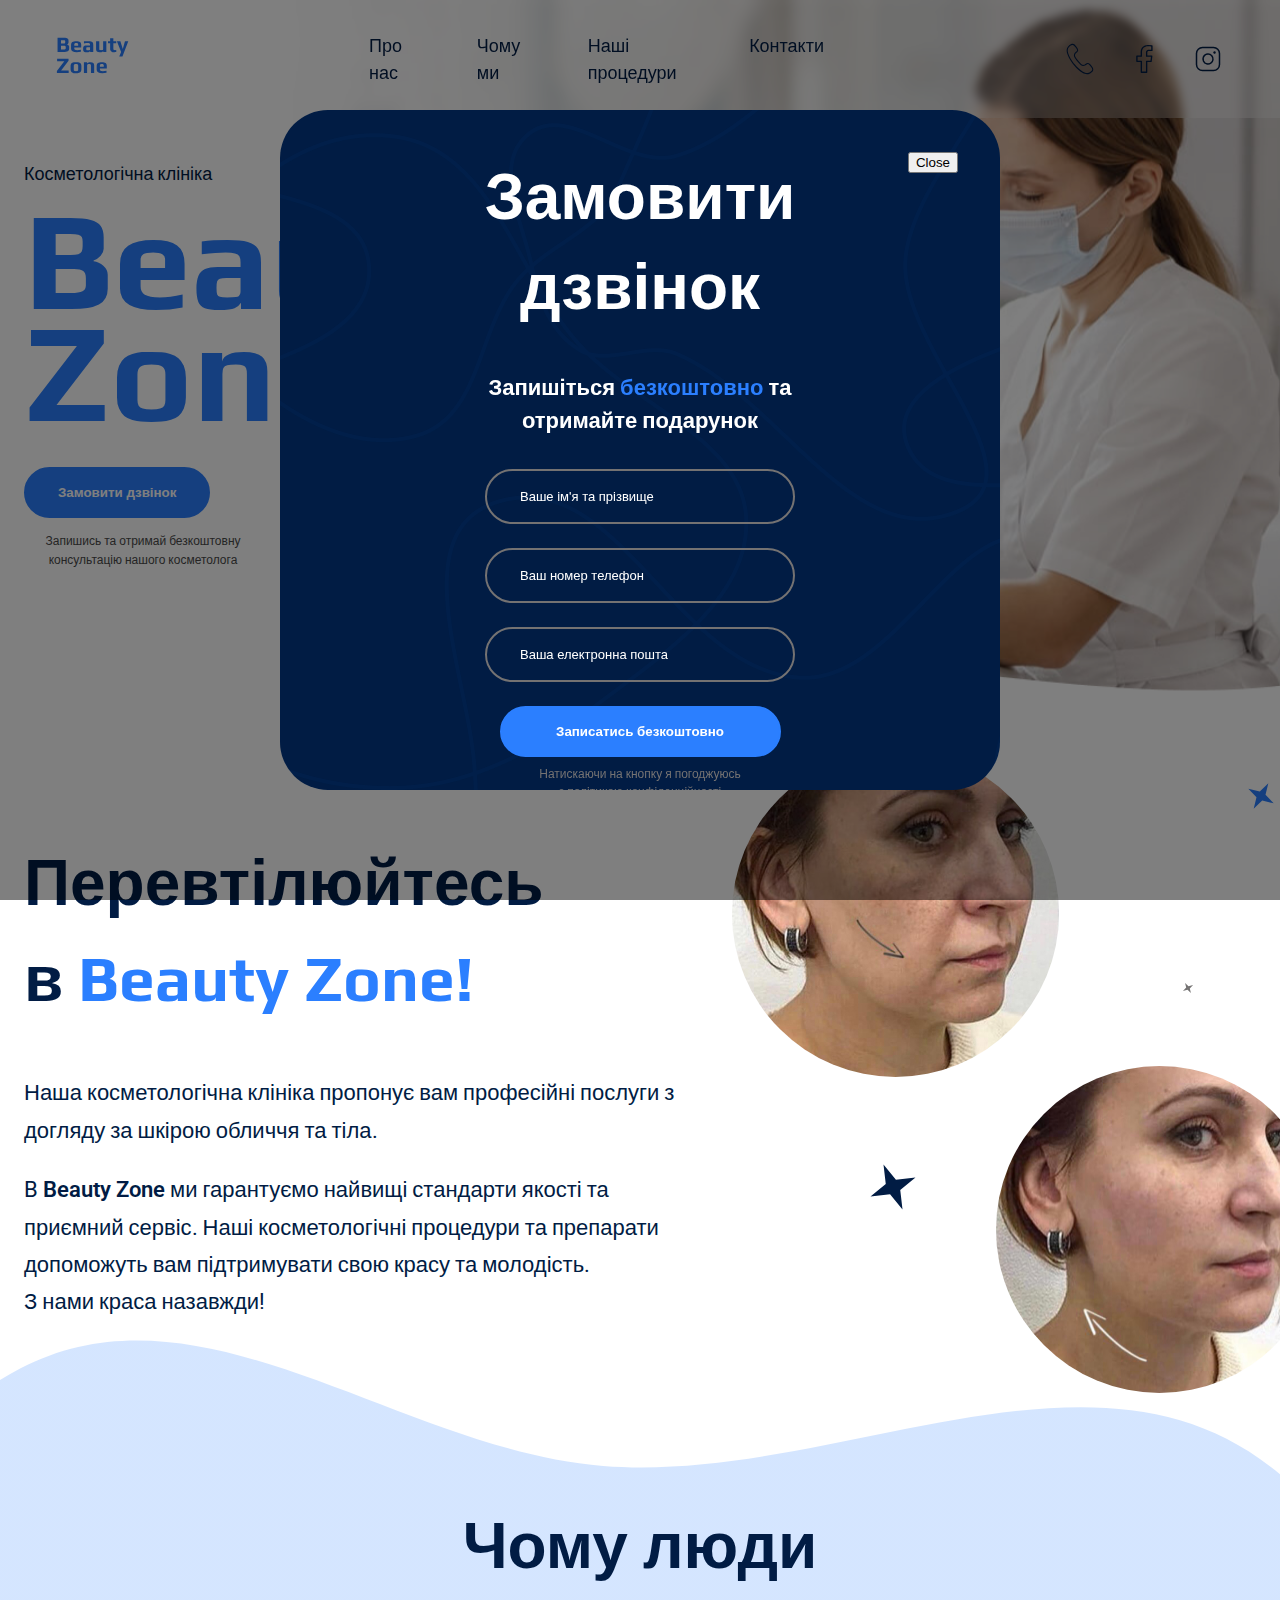
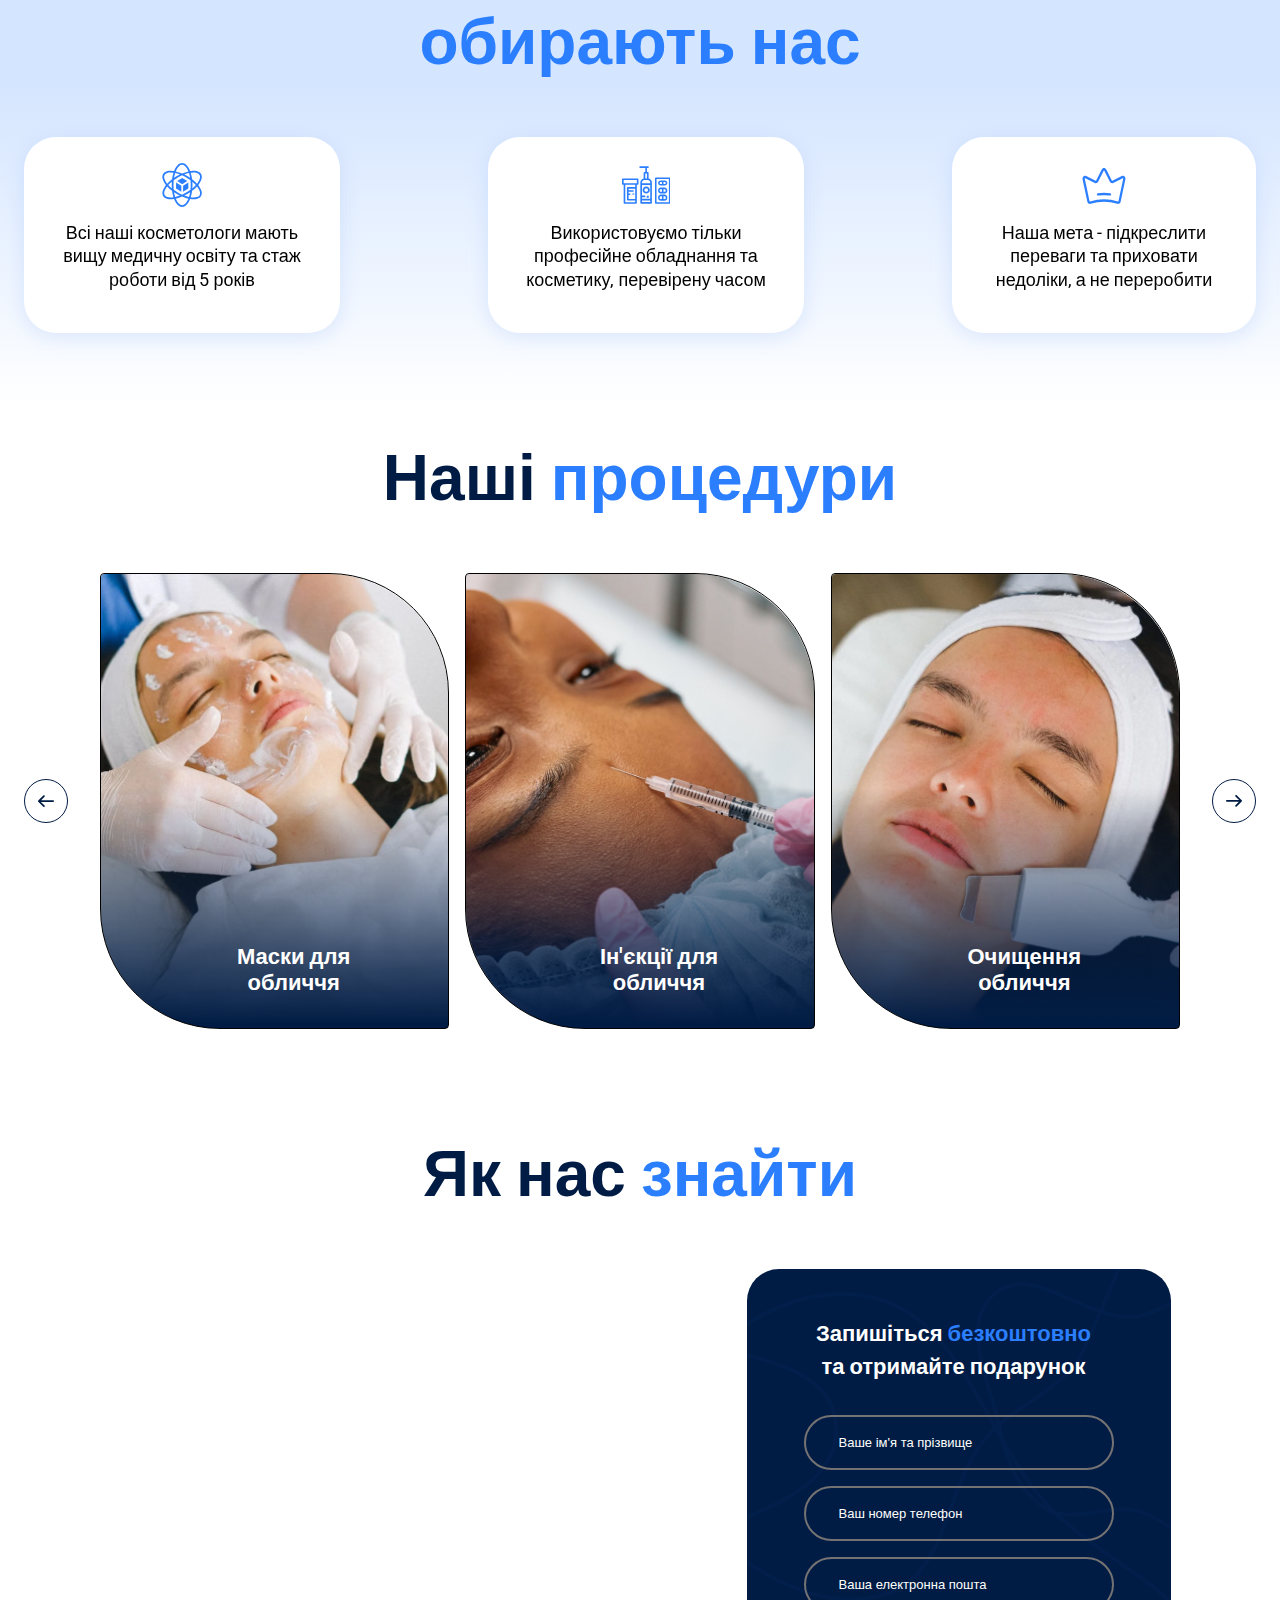
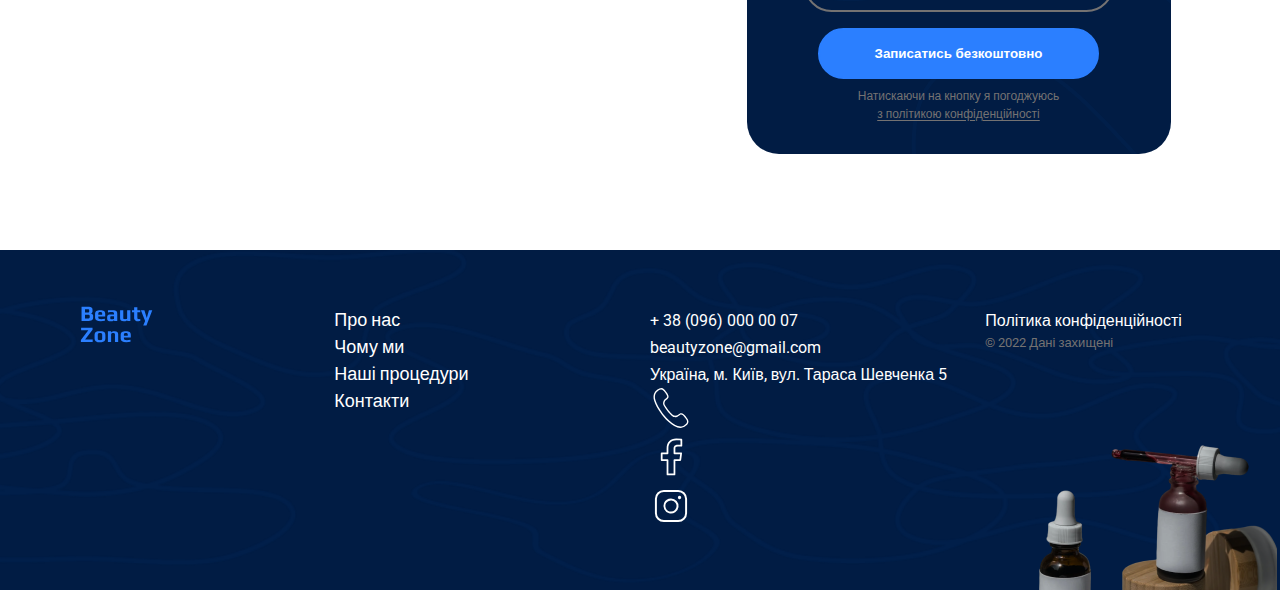
<file: index.html>
<!DOCTYPE html>
<html lang="uk">
  <head>
    <meta charset="UTF-8" />
    <meta name="viewport" content="width=device-width, initial-scale=1.0" />
    <title>Beauty Zone</title>
    <link rel="stylesheet" href="./css/main.min.css" />
  </head>
  <body>
    <header class="header">
      <div class="container">
        <div class="header__container">
          <nav class="header__nav">
            <a href="/">
              <img src="./images/logo.svg" alt="Логотип Beauty Zone" />
            </a>
            <ul class="header__menu">
              <li>
                <a class="header__link" href="#information-section">Про нас</a>
              </li>
              <li>
                <a class="header__link" href="#advantages-section">Чому ми</a>
              </li>
              <li>
                <a class="header__link" href="#procedures-section">
                  Наші процедури
                </a>
              </li>
              <li>
                <a class="header__link" href="#contact-section">Контакти</a>
              </li>
            </ul>
          </nav>
          <ul class="header__social-menu">
            <li>
              <a class="header__social-link" href="tel:+380960000007">
                <svg class="header__icon" width="32" height="32">
                  <use href="./images/icons.svg#icon-telephone"></use>
                </svg>
              </a>
            </li>
            <li>
              <a
                class="header__social-link"
                href="https://www.facebook.com/?locale=uk_UA"
                target="_blank"
              >
                <svg class="header__icon" width="32" height="32">
                  <use href="./images/icons.svg#icon-facebook"></use>
                </svg>
              </a>
            </li>
            <li>
              <a
                class="header__social-link"
                href="https://www.instagram.com/"
                target="_blank"
              >
                <svg class="header__icon" width="32" height="32">
                  <use href="./images/icons.svg#icon-instagram"></use>
                </svg>
              </a>
            </li>
          </ul>
        </div>
      </div>
    </header>
    <main>
      <section class="hero-section">
        <div class="container">
          <div class="hero-section__container">
            <p class="hero-section__text">Косметологічна клініка</p>
            <h1 class="hero-section__title">Beauty zone</h1>
            <button class="button modal-btn-open" type="button">
              Замовити дзвінок
            </button>
            <p class="hero-section__subtext">
              Запишись та отримай безкоштовну консультацію нашого косметолога
            </p>
          </div>
        </div>
      </section>
      <section class="information-section" id="information-section">
        <div class="container">
          <div class="information-section__container">
            <div class="information-section__content">
              <h2
                class="information-section__title section__title section__title--left"
              >
                Перевтілюйтесь в
                <span class="text-brand text-bold text-capitalize">
                  Beauty Zone!
                </span>
              </h2>
              <p class="information-section__text">
                Наша косметологічна клініка пропонує вам професійні послуги з
                догляду за шкірою обличчя та тіла.
              </p>
              <p class="information-section__text">
                B <span class="text-bold text-capitalize">beauty zone</span> ми
                гарантуємо найвищі стандарти якості та приємний сервіс. Наші
                косметологічні процедури та препарати допоможуть вам
                підтримувати свою красу та молодість. <br />З нами краса
                назавжди!
              </p>
            </div>
            <div class="information-section__media">
              <img
                class="information-section__photo information-section__photo--before"
                src="./images/woman-before.jpg"
                alt="Жінка до процедур"
              />
              <svg
                class="information-section__star information-section__star--big"
                width="64"
                height="64"
              >
                <use href="./images/icons.svg#icon-Star-3"></use>
              </svg>
              <svg
                class="information-section__star information-section__star--medium"
                width="40"
                height="40"
              >
                <use href="./images/icons.svg#icon-Star-2"></use>
              </svg>
              <svg
                class="information-section__star information-section__star--small"
                width="16"
                height="16"
              >
                <use href="./images/icons.svg#icon-Star-1"></use>
              </svg>
              <img
                class="information-section__photo information-section__photo--after"
                src="./images/woman-after.jpg"
                alt="Жінка після процедур"
              />
            </div>
          </div>
        </div>
      </section>
      <section class="advantages-section" id="advantages-section">
        <img
          class="advantages-section__background"
          src="./images/advantages-background.svg"
          alt=""
        />
        <div class="advantages-section__container container">
          <h2 class="advantages-section__title section__title">
            Чому люди <span class="text-brand">обирають нас</span>
          </h2>
          <div>
            <ul class="advantages-section__list">
              <li class="advantages-section__item">
                <article class="advantages-card">
                  <svg class="advantages-card__icon" width="48" height="48">
                    <use href="./images/icons.svg#icon-materials-science"></use>
                  </svg>
                  <p class="advantages-card__text">
                    Всі наші косметологи мають вищу медичну освіту та стаж
                    роботи від 5 років
                  </p>
                </article>
              </li>
              <li class="advantages-section__item">
                <article class="advantages-card">
                  <svg class="advantages-card__icon" width="48" height="48">
                    <use href="./images/icons.svg#icon-cosmetics"></use>
                  </svg>
                  <p class="advantages-card__text">
                    Використовуємо тільки професійне обладнання та косметику,
                    перевірену часом
                  </p>
                </article>
              </li>
              <li class="advantages-item">
                <article class="advantages-card">
                  <svg class="advantages-card__icon" width="48" height="48">
                    <use href="./images/icons.svg#icon-crown"></use>
                  </svg>
                  <p class="advantages-card__text">
                    Наша мета - підкреслити переваги та приховати недоліки, а не
                    переробити
                  </p>
                </article>
              </li>
            </ul>
          </div>
        </div>
      </section>
      <section class="procedures-section section" id="procedures-section">
        <div class="container">
          <h2 class="section__title">
            Наші <span class="text-brand text-bold">процедури</span>
          </h2>
          <div class="procedures-section__container">
            <button class="carousel-button" type="button">
              <svg width="16" height="16">
                <use href="./images/icons.svg#icon-Arrow"></use>
              </svg>
            </button>
            <ul class="procedures-section__list">
              <li class="procedures-section__item">
                <article class="procedure-card">
                  <img
                    class="procedure-card__image"
                    src="./images/maska.jpg"
                    alt="Маски для обличчя"
                  />
                  <h3 class="procedure-card__title">Маски для обличчя</h3>
                </article>
              </li>
              <li class="procedures-section__item">
                <article class="procedure-card">
                  <img
                    class="procedure-card__image"
                    src="./images/injection.jpg"
                    alt="Ін'єкція для обличчя"
                  />
                  <h3 class="procedure-card__title">Ін'єкції для обличчя</h3>
                </article>
              </li>
              <li class="procedures-section__item">
                <article class="procedure-card">
                  <img
                    class="procedure-card__image"
                    src="./images/cleaning.jpg"
                    alt="Очищення обличчя"
                  />
                  <h3 class="procedure-card__title">Очищення обличчя</h3>
                </article>
              </li>
            </ul>
            <button class="carousel-button carousel-button--next" type="button">
              <svg width="16" height="16">
                <use href="./images/icons.svg#icon-Arrow"></use>
              </svg>
            </button>
          </div>
        </div>
      </section>
      <section class="contact-section" id="contact-section">
        <div class="container">
          <h2 class="section__title">
            Як нас <span class="text-brand text-bold">знайти</span>
          </h2>
          <div class="contact-section__container">
            <iframe
              class="contact-section__map"
              src="https://www.google.com/maps/embed?pb=!1m18!1m12!1m3!1d5081.880122786783!2d30.5181289!3d50.4422171!2m3!1f0!2f0!3f0!3m2!1i1024!2i768!4f13.1!3m3!1m2!1s0x40d4cef8b5f6338d%3A0x25c7f06ad686451c!2z0LHRg9C70YzQstCw0YAg0KLQsNGA0LDRgdCwINCo0LXQstGH0LXQvdC60LAsIDUsINCa0LjRl9CyLCAwMjAwMA!5e0!3m2!1suk!2sua!4v1748644204067!5m2!1suk!2sua"
              width="605"
              height="481"
              allowfullscreen=""
              loading="lazy"
              referrerpolicy="no-referrer-when-downgrade"
            ></iframe>
            <div class="contact-section__form">
              <h3 class="contact-section__form-title">
                Запишіться
                <span class="text-brand">безкоштовно</span> та отримайте
                подарунок
              </h3>
              <form name="contact-form" autocomplete="off">
                <div class="contact-section__form-field input">
                  <label class="input__label visually-hidden" for="user-name">
                    Ваше ім'я та прізвище
                  </label>
                  <input
                    class="input__control"
                    type="text"
                    name="user-name"
                    id="user-name"
                    placeholder="Ваше ім'я та прізвище"
                    required
                    pattern="^[Є-ЯҐа-їґ]+\s[Є-ЯҐа-їґ]+$"
                  />
                </div>

                <div class="contact-section__form-field input">
                  <label class="input__label visually-hidden" for="user-tel">
                    Ваш номер телефон
                  </label>
                  <input
                    class="input__control"
                    type="tel"
                    name="user-tel"
                    id="user-tel"
                    placeholder="Ваш номер телефон"
                    required
                    pattern="^\+380\d{9}$"
                  />
                </div>

                <div class="contact-section__form-field input">
                  <label class="input__label visually-hidden" for="user-email">
                    Ваша електронна пошта
                  </label>
                  <input
                    class="input__control"
                    type="email"
                    name="user-email"
                    id="user-email"
                    placeholder="Ваша електронна пошта"
                  />
                </div>
                <button class="contact-section__button button" type="submit">
                  Записатись безкоштовно
                </button>
                <p class="form-terms">
                  Натискаючи на кнопку я погоджуюсь
                  <a class="form-terms__link" href="" target="_blank">
                    з політикою конфіденційності
                  </a>
                </p>
              </form>
            </div>
          </div>
        </div>
      </section>
    </main>
    <footer class="footer">
      <div class="container">
        <div class="footer-container">
          <nav class="footer-nav">
            <div class="footer-logo">
              <a href="/">
                <img src="./images/logo.svg" alt="Логотип Beauty Zone" />
              </a>
            </div>
            <ul class="footer-menu">
              <li>
                <a class="footer-link" href="#information-section">Про нас</a>
              </li>
              <li>
                <a class="footer-link" href="#advantages-section">Чому ми</a>
              </li>
              <li>
                <a class="footer-link" href="#procedures-section">
                  Наші процедури
                </a>
              </li>
              <li>
                <a class="footer-link" href="#contact-section">Контакти</a>
              </li>
            </ul>
          </nav>
          <address class="footer-address">
            <ul class="address-list">
              <li>
                <a class="address" href="tel:+380960000007">
                  + 38 (096) 000 00 07
                </a>
              </li>
              <li>
                <a class="address" href="mailto:beautyzone@gmail.com">
                  beautyzone@gmail.com
                </a>
              </li>
              <li>
                <a
                  class="address"
                  href="https://maps.app.goo.gl/9XU5uuVov7DT2ZWf8"
                  target="_blank"
                >
                  Україна, м. Київ, вул. Тараса Шевченка 5
                </a>
              </li>
              <li>
                <a href="#">
                  <svg class="address-icon" width="42" height="42">
                    <use href="./images/icons.svg#icon-telephone"></use>
                  </svg>
                </a>
              </li>
              <li>
                <a href="#">
                  <svg class="address-icon" width="42" height="42">
                    <use href="./images/icons.svg#icon-facebook"></use>
                  </svg>
                </a>
              </li>
              <li>
                <a href="">
                  <svg class="address-icon" width="42" height="42">
                    <use href="./images/icons.svg#icon-instagram"></use>
                  </svg>
                </a>
              </li>
            </ul>
            <div class="address-info">
              <a class="address" href="#" target="_blank">
                Політика конфіденційності
              </a>
              <p class="address-copyright">&copy; 2022 Дані захищені</p>
            </div>
          </address>
        </div>
      </div>
    </footer>

    <div class="backdrop">
      <div class="modal">
        <button class="modal__btn-close modal-btn-close" type="button">
          Close
        </button>
        <h2 class="modal__title">Замовити дзвінок</h2>
        <p class="modal__text">
          Запишіться <span class="text-brand">безкоштовно</span> та отримайте
          подарунок
        </p>
        <form name="modal-form" autocomplete="off">
          <div class="modal__form-field input">
            <label class="input__label visually-hidden" for="user-name">
              Ваше ім'я та прізвище
            </label>
            <input
              class="input__control"
              type="text"
              name="user-name"
              id="user-name"
              placeholder="Ваше ім'я та прізвище"
              required
              pattern="^[Є-ЯҐа-їґ]+\s[Є-ЯҐа-їґ]+$"
            />
          </div>

          <div class="modal__form-field input">
            <label class="input__label visually-hidden" for="user-tel">
              Ваш номер телефон
            </label>
            <input
              class="input__control"
              type="tel"
              name="user-tel"
              id="user-tel"
              placeholder="Ваш номер телефон"
              required
              pattern="^\+380\d{9}$"
            />
          </div>

          <div class="modal__form-field input">
            <label class="input__label visually-hidden" for="user-email">
              Ваша електронна пошта
            </label>
            <input
              class="input__control"
              type="email"
              name="user-email"
              id="user-email"
              placeholder="Ваша електронна пошта"
              required
            />
          </div>
          <button class="modal__button button" type="submit">
            Записатись безкоштовно
          </button>
          <p class="form-terms">
            Натискаючи на кнопку я погоджуюсь
            <a class="form-terms__link" href="" target="_blank">
              з політикою конфіденційності
            </a>
          </p>
        </form>
      </div>
    </div>

    <script src="./js/modal.js"></script>
  </body>
</html>
</file>
<file: css/main.min.css>
@font-face{font-display:swap;font-family:"Play";font-weight:400;src:url("../fonts/play-v19-latin-regular.woff2") format("woff2"),url("../fonts/play-v19-latin-regular.woff") format("woff")}@font-face{font-display:swap;font-family:"Play";font-weight:700;src:url("../fonts/play-v19-latin-700.woff2") format("woff2"),url("../fonts/play-v19-latin-700.woff") format("woff")}@font-face{font-display:swap;font-family:"Roboto";font-weight:400;src:url("../fonts/roboto-v47-latin-regular.woff2") format("woff2"),url("../fonts/roboto-v47-latin-regular.woff") format("woff")}@font-face{font-display:swap;font-family:"Roboto";font-weight:600;src:url("../fonts/roboto-v47-latin-600.woff2") format("woff2"),url("../fonts/roboto-v47-latin-600.woff") format("woff")}:root{--color-brand-dark: #011c44;--color-brand-light: #2b7fff;--color-text-dark: #000;--color-text-light: #ffffff;--color-secondary-dark: #4a4a4a;--color-secondary-light: #747272;--font-title: "Play", sans-serif}body{color:var(--color-brand-dark);font-family:"Roboto",sans-serif;font-size:18px;font-weight:400;line-height:1.5;margin:0}*,*::before,*::after{-webkit-box-sizing:border-box;box-sizing:border-box}h1,h2,h3,h4,h5,h6,p{margin-top:0}a{display:inline-block}address{font-style:normal}ul{margin:0;padding:0;list-style-type:none}.text-brand{color:var(--color-brand-light)}.text-bold{font-weight:600}.text-capitalize{text-transform:capitalize}.visually-hidden{position:absolute;left:-10000px;top:auto;width:1px;height:1px;overflow:hidden}.advantages-card{padding:24px 32px;border-radius:32px;background-color:var(--color-text-light);-webkit-box-shadow:0 4px 20px rgba(168,198,245,.38);box-shadow:0 4px 20px rgba(168,198,245,.38);display:-webkit-box;display:-ms-flexbox;display:flex;-webkit-box-orient:vertical;-webkit-box-direction:normal;-ms-flex-direction:column;flex-direction:column;-webkit-box-align:center;-ms-flex-align:center;align-items:center}.advantages-card__icon{fill:var(--color-brand-light);margin-bottom:12px}.advantages-card__text{color:var(--color-text-dark);text-align:center;line-height:1.3;max-width:240px}@-webkit-keyframes star-movement{0%{-webkit-transform:translate(0, 0) scale(1);transform:translate(0, 0) scale(1);opacity:.8}25%{-webkit-transform:translate(10px, -10px) scale(1.1);transform:translate(10px, -10px) scale(1.1);opacity:.9}50%{-webkit-transform:translate(-15px, 5px) scale(1.3);transform:translate(-15px, 5px) scale(1.3);opacity:1}75%{-webkit-transform:translate(10px, 15px) scale(1.2);transform:translate(10px, 15px) scale(1.2);opacity:.9}100%{-webkit-transform:translate(0, 0) scale(1);transform:translate(0, 0) scale(1);opacity:.8}}@keyframes star-movement{0%{-webkit-transform:translate(0, 0) scale(1);transform:translate(0, 0) scale(1);opacity:.8}25%{-webkit-transform:translate(10px, -10px) scale(1.1);transform:translate(10px, -10px) scale(1.1);opacity:.9}50%{-webkit-transform:translate(-15px, 5px) scale(1.3);transform:translate(-15px, 5px) scale(1.3);opacity:1}75%{-webkit-transform:translate(10px, 15px) scale(1.2);transform:translate(10px, 15px) scale(1.2);opacity:.9}100%{-webkit-transform:translate(0, 0) scale(1);transform:translate(0, 0) scale(1);opacity:.8}}@-webkit-keyframes star-rotation{0%{-webkit-transform:rotate(0deg);transform:rotate(0deg)}100%{-webkit-transform:rotate(360deg);transform:rotate(360deg)}}@keyframes star-rotation{0%{-webkit-transform:rotate(0deg);transform:rotate(0deg)}100%{-webkit-transform:rotate(360deg);transform:rotate(360deg)}}.button{margin-bottom:14px;padding:16px 32px;background-color:var(--color-brand-light);color:var(--color-text-light);border:2px solid var(--color-brand-light);border-radius:32px;font-weight:600;cursor:pointer}.button:hover{color:var(--color-brand-dark);background-color:rgba(0,0,0,0)}.carousel-button{display:-webkit-box;display:-ms-flexbox;display:flex;-webkit-box-align:center;-ms-flex-align:center;align-items:center;-webkit-box-pack:center;-ms-flex-pack:center;justify-content:center;-ms-flex-negative:0;flex-shrink:0;width:44px;height:44px;background-color:var(--color-text-light);fill:var(--color-brand-dark);padding:0;border-radius:50%;border:1px solid var(--color-brand-dark);cursor:pointer}.carousel-button:hover{background-color:var(--color-brand-light);fill:var(--color-text-light);border:none}.carousel-button--next{-webkit-transform:rotate(180deg);transform:rotate(180deg)}.input__label{display:block}.input__control{display:block;margin:0 auto;width:310px;padding:18px 33px;font-size:13px;border:2px solid var(--color-secondary-light);border-radius:32px;background-color:rgba(0,0,0,0)}.input__control:focus{background-color:var(--color-secondary-light);border-color:var(--color-secondary-light);outline:none}.input__control::-webkit-input-placeholder{color:var(--color-text-light);font-size:13px}.input__control::-moz-placeholder{color:var(--color-text-light);font-size:13px}.input__control:-ms-input-placeholder{color:var(--color-text-light);font-size:13px}.input__control::-ms-input-placeholder{color:var(--color-text-light);font-size:13px}.input__control::placeholder{color:var(--color-text-light);font-size:13px}.footer-link{color:var(--color-text-light);text-decoration:none;-webkit-transition:color .3s;transition:color .3s}.footer-link:hover{color:var(--color-brand-light)}.procedure-card{position:relative;display:-webkit-box;display:-ms-flexbox;display:flex;-webkit-box-orient:vertical;-webkit-box-direction:normal;-ms-flex-direction:column;flex-direction:column;-webkit-box-pack:end;-ms-flex-pack:end;justify-content:flex-end;padding:77px 77px 32px 115px;background:-webkit-gradient(linear, left top, left bottom, color-stop(47%, rgba(1, 28, 68, 0)), color-stop(83%, rgba(1, 28, 68, 0.73)), color-stop(99%, rgb(1, 28, 68)));background:linear-gradient(180deg, rgba(1, 28, 68, 0) 47%, rgba(1, 28, 68, 0.73) 83%, rgb(1, 28, 68) 99%);height:456px;border:1px solid #000;-webkit-transition:-webkit-transform .3s;transition:-webkit-transform .3s;transition:transform .3s;transition:transform .3s, -webkit-transform .3s;border-radius:4px 120px 4px 120px}.procedure-card:hover{-webkit-transform:scale(1.05);transform:scale(1.05)}.procedure-card__title{margin-bottom:0;color:var(--color-text-light);text-align:center;font-size:22px;line-height:1.18}.procedure-card__image{position:absolute;border-radius:4px 120px 4px 120px;top:0;left:0;width:100%;height:100%;z-index:-1}.advantages-section{position:relative;padding:88px 0 48px;overflow:visible}.advantages-section__background{position:absolute;left:50%;top:-12%;-webkit-transform:translateX(-50%);transform:translateX(-50%);width:100%;height:-webkit-max-content;height:-moz-max-content;height:max-content;z-index:-1;pointer-events:none}.advantages-section__container{position:relative;z-index:1}.advantages-section__title{max-width:442px;margin:0 auto 48px}.advantages-section__list{display:-webkit-box;display:-ms-flexbox;display:flex;-webkit-box-pack:justify;-ms-flex-pack:justify;justify-content:space-between;gap:32px}.advantages-section__item{-webkit-box-flex:1;-ms-flex-positive:1;flex-grow:1;max-width:316px}.contact-section{padding:48px 0 96px}.contact-section__container{display:-webkit-box;display:-ms-flexbox;display:flex;-webkit-box-pack:center;-ms-flex-pack:center;justify-content:center;gap:32px}.contact-section__map{-ms-flex-negative:0;flex-shrink:0;border-radius:32px;border:none}.contact-section__form{padding:48px 57px;max-width:425px;max-height:485px;background-color:var(--color-brand-dark);background-image:url("../images/modal-backgrount.png");border-radius:32px}.contact-section__form-title{max-width:300px;margin-bottom:32px;color:var(--color-text-light);font-size:22px;font-weight:600;text-align:center}.contact-section__form-field{margin-bottom:16px}.contact-section__button{display:block;margin:0 auto 8px;width:281px}.contact-section__button:hover{color:var(--color-text-light)}.container{width:100%;max-width:1288px;margin:0 auto;padding:0 24px}.footer{position:relative;padding:56px;background-color:var(--color-brand-dark);background-image:url("../images/footer-background.png");background-repeat:no-repeat;background-size:cover;background-position:center}.footer::after{position:absolute;right:0;bottom:0;width:250px;height:150px;background-image:url(../images/decor-cosmetic.png);background-repeat:no-repeat;content:""}.footer-container{display:-webkit-box;display:-ms-flexbox;display:flex;gap:20px}.footer-nav,.footer-address{display:-webkit-box;display:-ms-flexbox;display:flex;-ms-flex-preferred-size:50%;flex-basis:50%;gap:20px}.footer-logo,.footer-menu{-webkit-box-flex:1;-ms-flex-positive:1;flex-grow:1;gap:20px}.address-list,.address-info{-webkit-box-flex:1;-ms-flex-positive:1;flex-grow:1;gap:20px}.address{color:var(--color-text-light);font-size:16px;text-decoration:none}.address:hover{color:var(--color-brand-light);-webkit-transition:color .3s;transition:color .3s}.address-icon{fill:var(--color-text-light)}.address-icon:hover{fill:var(--color-brand-light);-webkit-transition:fill .3s;transition:fill .3s}.address-copyright{color:var(--color-secondary-light);font-size:13px}.form-terms{margin:0 auto;max-width:210px;color:var(--color-secondary-light);font-size:12px;text-align:center}.form-terms__link{color:var(--color-secondary-light);text-underline-offset:2px}.header{position:absolute;top:0;left:0;width:100%;backdrop-filter:blur(5px);background:hsla(0,0%,100%,.25);padding:32px}.header__container{display:-webkit-box;display:-ms-flexbox;display:flex;-webkit-box-align:center;-ms-flex-align:center;align-items:center;gap:240px}.header__nav{display:-webkit-box;display:-ms-flexbox;display:flex;-webkit-box-pack:center;-ms-flex-pack:center;justify-content:center;-webkit-box-align:center;-ms-flex-align:center;align-items:center;gap:240px;-webkit-box-flex:1;-ms-flex-positive:1;flex-grow:1}.header__menu{display:-webkit-box;display:-ms-flexbox;display:flex;-webkit-box-pack:center;-ms-flex-pack:center;justify-content:center;-webkit-box-flex:1;-ms-flex-positive:1;flex-grow:1;gap:56px}.header__link{text-decoration:none;color:var(--color-brand-dark);-webkit-transition:color .3s;transition:color .3s}.header__link:hover{color:var(--color-brand-light)}.header__social-menu{display:-webkit-box;display:-ms-flexbox;display:flex;gap:32px;-webkit-box-pack:center;-ms-flex-pack:center;justify-content:center;-webkit-box-flex:1;-ms-flex-positive:1;flex-grow:1}.header__social-link{display:-webkit-box;display:-ms-flexbox;display:flex;-webkit-box-pack:center;-ms-flex-pack:center;justify-content:center;-webkit-box-align:center;-ms-flex-align:center;align-items:center;gap:32px}.header__icon{fill:var(--color-brand-dark)}.header__icon:hover{fill:var(--color-brand-light)}.hero-section{padding:160px 0 244px;background-image:url("../images/hero-background.jpg");background-repeat:no-repeat;background-position:center top;background-size:cover}.hero-section__container{display:-webkit-box;display:-ms-flexbox;display:flex;-webkit-box-orient:vertical;-webkit-box-direction:normal;-ms-flex-direction:column;flex-direction:column;-webkit-box-align:start;-ms-flex-align:start;align-items:flex-start;max-width:530px}.hero-section__text{margin-bottom:16px}.hero-section__title{margin-bottom:40px;color:var(--color-brand-light);font-family:var(--font-title);font-size:140px;font-weight:700;line-height:.8;text-transform:capitalize}.hero-section__subtext{margin-bottom:0;color:var(--color-secondary-dark);text-align:center;font-size:12px;width:238px;line-height:1.6}.information-section{padding:20px 0 88px}.information-section__container{display:-webkit-box;display:-ms-flexbox;display:flex;-webkit-box-pack:justify;-ms-flex-pack:justify;justify-content:space-between;gap:32px}.information-section__content{max-width:652px}.information-section__title{max-width:530px;margin-bottom:40px;text-align:left}.information-section__text{color:var(--color-brand-dark);font-size:22px;line-height:1.7}.information-section__text:last-child{margin-bottom:0}.information-section__media{display:-webkit-box;display:-ms-flexbox;display:flex;-webkit-box-orient:vertical;-webkit-box-direction:normal;-ms-flex-direction:column;flex-direction:column;position:relative;-webkit-box-flex:1;-ms-flex-positive:1;flex-grow:1;width:100%;max-width:500px}.information-section__photo{position:absolute;border-radius:50%;width:327px;height:327px}.information-section__photo--before{top:-84px;left:-24px}.information-section__photo--after{bottom:-72px;right:-67px}.information-section__star{position:absolute}.information-section__star--big{fill:var(--color-brand-dark);top:66%;left:21%;-webkit-animation:3s ease-in-out 0s infinite normal none running star-movement,6s linear 0s infinite normal none running star-rotation;animation:3s ease-in-out 0s infinite normal none running star-movement,6s linear 0s infinite normal none running star-rotation}.information-section__star--medium{fill:var(--color-brand-light);top:-12%;right:-5%;animation:4s ease-in-out 0s infinite normal none running star-movement,5s linear 0s infinite reverse none running star-rotation}.information-section__star--small{fill:var(--color-secondary-light);top:30%;right:12%;-webkit-animation:2s ease-in-out 0s infinite normal none running star-movement,3s linear 0s infinite normal none running star-rotation;animation:2s ease-in-out 0s infinite normal none running star-movement,3s linear 0s infinite normal none running star-rotation}.backdrop{position:fixed;top:0;left:0;right:0;bottom:0;display:-webkit-box;display:-ms-flexbox;display:flex;-webkit-box-pack:center;-ms-flex-pack:center;justify-content:center;padding:20px 0;-webkit-box-align:center;-ms-flex-align:center;align-items:center;background-color:rgba(0,0,0,.5);-webkit-transition:opacity .3s,visibility .3s;transition:opacity .3s,visibility .3s}.backdrop.is-hidden{opacity:0;visibility:hidden;pointer-events:none}.modal{position:relative;width:100%;max-width:720px;height:100%;max-height:680px;padding:42px 144px;background-color:var(--color-brand-dark);background-image:url(../images/modal-backgrount.png);border-radius:48px;overflow-y:auto}.modal__btn-close{position:absolute;top:42px;right:42px}.modal__title{margin-bottom:40px;color:var(--color-text-light);font-family:var(--font-title);font-size:64px;font-weight:700;line-height:1.4;text-align:center}.modal__text{max-width:305px;margin:0 auto 32px;color:var(--color-text-light);font-size:22px;font-weight:600;text-align:center}.modal__form-field{margin-bottom:24px}.modal__button{display:block;margin:0 auto 8px;width:281px}.modal__button:hover{color:var(--color-text-light)}.procedures-section__container{display:-webkit-box;display:-ms-flexbox;display:flex;-webkit-box-align:center;-ms-flex-align:center;align-items:center;gap:32px}.procedures-section__list{display:-webkit-box;display:-ms-flexbox;display:flex;-ms-flex-wrap:wrap;flex-wrap:wrap;gap:16px}.procedures-section__item{-ms-flex-preferred-size:calc((100% - 32px)/3);flex-basis:calc((100% - 32px)/3)}.section{padding:48px 0}.section__title{font-family:var(--font-title);font-size:64px;font-weight:700;margin-bottom:48px;text-align:center}.section__title--left{text-align:left}/*# sourceMappingURL=main.min.css.map */
</file>
